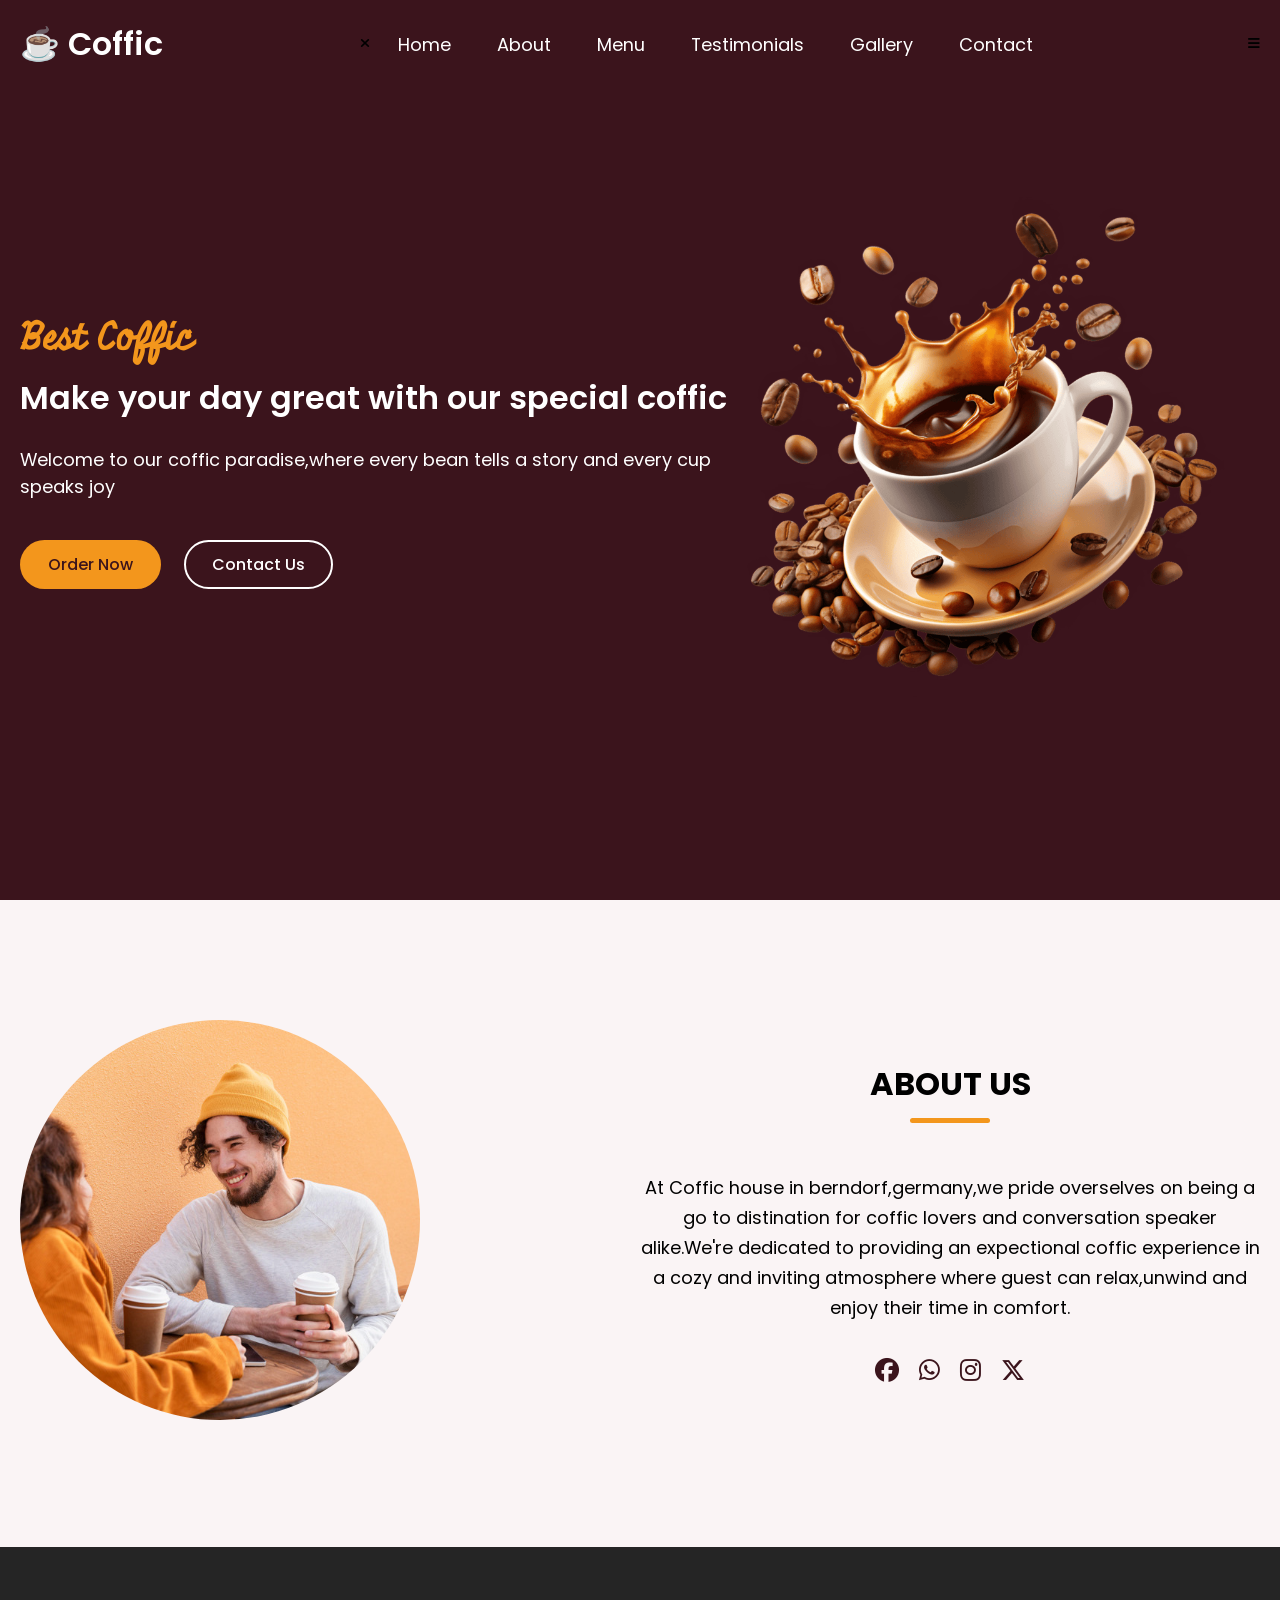
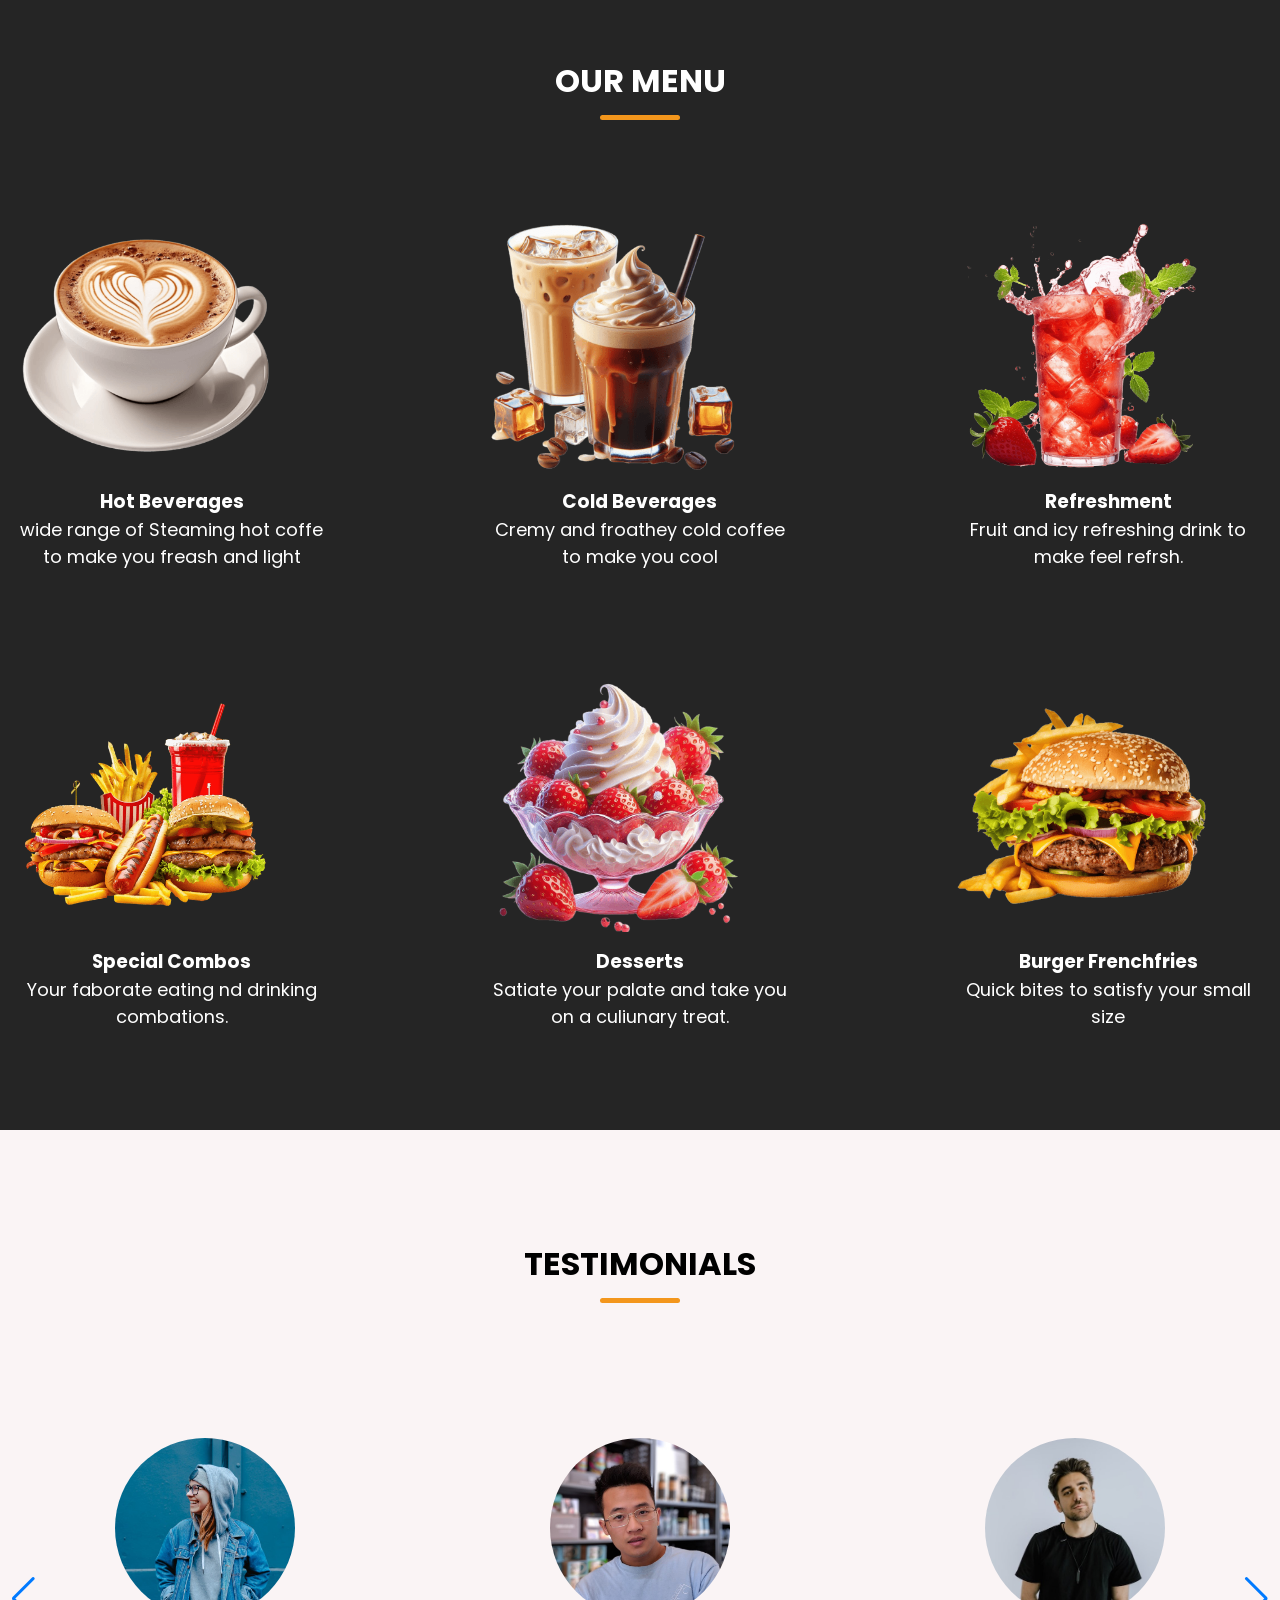
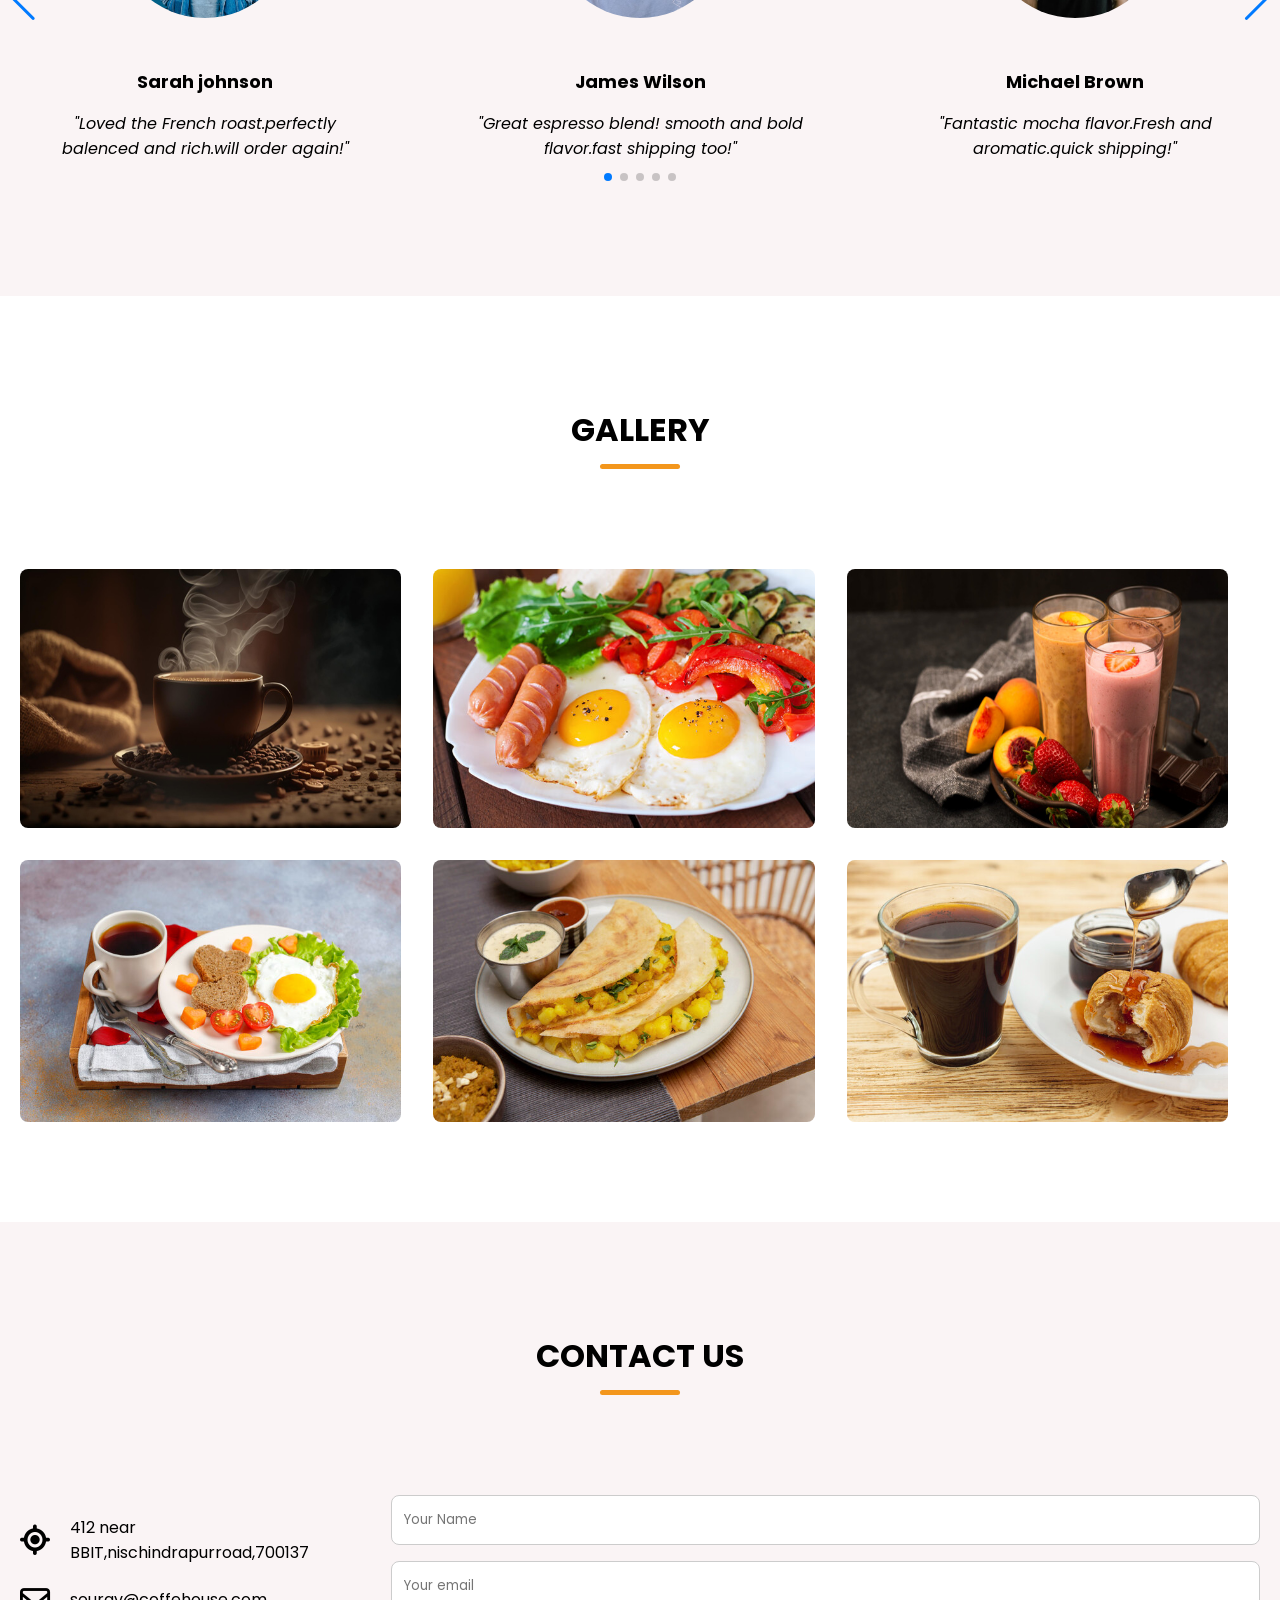
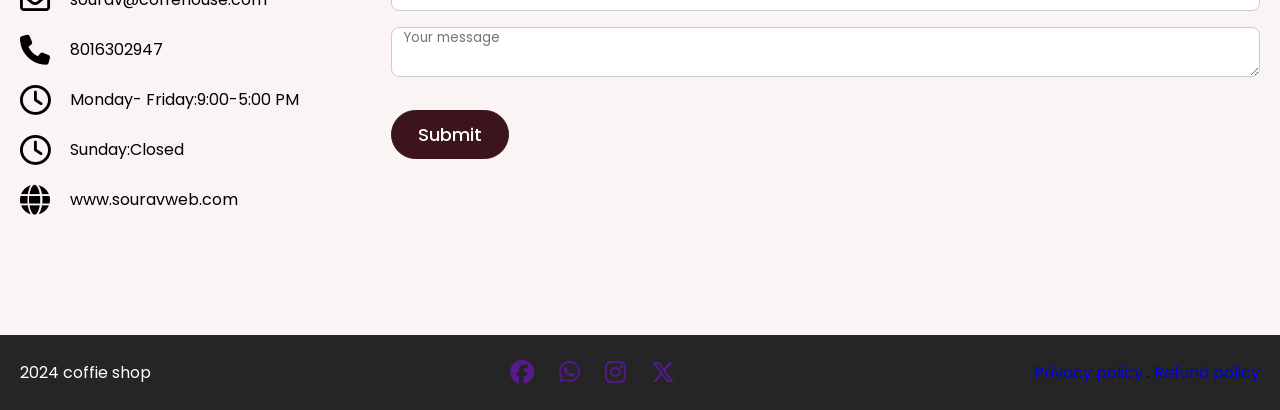
<file: coffic website/index.html>
<!DOCTYPE html>
<html lang="en">
<head>
    <meta charset="UTF-8">
    <meta name="viewport" content="width=device-width, initial-scale=1.0">
    <title>Coffic Website</title>
    <!-- link for awesome icon -->
    <link rel="stylesheet" href="https://cdnjs.cloudflare.com/ajax/libs/font-awesome/6.7.2/css/all.min.css">
    <link rel="stylesheet" href="style.css">
    <!-- link swiper CSS -->
    <link rel="stylesheet" href="https://cdn.jsdelivr.net/npm/swiper@11/swiper-bundle.min.css">
</head>
<body>
    <!-- header/navbar -->
    <header>
        <nav class="navbar">
            <a href="#" class="nav-logo">
                <h2 class="logo-text">
                     &#9749 Coffic
                </h2>
            </a>
            
             <ul class="nav-manu">
                
                <button id="menu-close-button" class="fas fa-times"></button>

                <li class="nav-item">
                    <a href="#" class="nav-link">Home</a></li>
            
                <li class="nav-item">
                    <a href="#about" class="nav-link">About</a></li>
          
                <li class="nav-item">
                    <a href="#manu " class="nav-link">Menu</a></li>
            
                <li class="nav-item">
                    <a href="#testimonials" class="nav-link">Testimonials</a></li>
           
                <li class="nav-item">
                    <a href="#gallery" class="nav-link">Gallery</a></li>
            
                <li class="nav-item">
                    <a href="#contact" class="nav-link">Contact</a></li>
            </ul>
            <button id="menu-open-button" class="fas fa-bars"></button>
        </nav>
    </header>
<main>
    <!-- hero section -->
     <section class="hero">
        <div class="hero-section">
            <div class="section-content">
                <div class="hero-details">
                    <h2 class="title">Best Coffic</h2>
                    <h3 class="subtitle">Make your day great with our special coffic</h3>
                    <p class="description">Welcome to our coffic paradise,where every bean tells a story and every cup speaks joy</p>
                    <div class="buttons">
                        <a href="#" class="button order-now">Order Now</a>
                        <a href="#" class="button contact-us">Contact Us</a>
                    </div>
                </div>
                <div class="hero-image-wrapper">
                    <img src="images/coffee-hero-section.png" alt="Hero" class="hero-image">
                    <!-- <img src="images/360_F_241526904_sSMfZFR8EP5XluEwjGtXwv5VDRXRKLP3-removebg-preview.png" alt="Hero" class="hero-image-2"> -->
            </div>
            </div>
        </section>
        <!-- about section -->
         <section class="about-section" id="about">
            <div class="section-content">
                <div class="about-image-wrapper">
                    <img src="images/about-image.jpg" alt="About" class="about-image">
                </div>
                <div class="about-details">
                    <h2 class="section-title">About Us</h2>
                    <p class="text">At Coffic house in berndorf,germany,we pride overselves on being a go to distination for coffic lovers and conversation speaker alike.We're dedicated to providing an expectional coffic experience in a cozy and inviting atmosphere where guest can relax,unwind and enjoy their time in comfort.</p>
                    <div class="social-link-list">
                        <a href="" class="social-link"><i class="fa-brands fa-facebook"></i></a>
                        <a href="" class="social-link"><i class="fa-brands fa-whatsapp"></i></a>
                        <a href="" class="social-link"><i class="fa-brands fa-instagram"></i></a>
                        <a href="" class="social-link"><i class="fa-brands fa-x-twitter"></i></a>
                    </div>
                  

                </div>
            </div>
         </section>
         <!-- manu content -->
        <section class="manu-section" id="manu">
            <h2 class="section-title">Our Menu</h2>
            <div class="section-content">
                <ul class="menu-list">
                    <li class="menu-item">
                        <img src="images/hot-beverages.png" alt="hot-beverages" class="menu-image">
                        <h3 class="name">Hot Beverages</h3>
                        <p class="text">wide range of Steaming hot coffe to make you freash and light</p>
                    </li>
                    <li class="menu-item">
                        <img src="images/cold-beverages.png" alt="hot-beverages" class="menu-image">
                        <h3 class="name">Cold Beverages</h3>
                        <p class="text">Cremy and froathey cold coffee to make you cool</p>
                    </li>
                    <li class="menu-item">
                        <img src="images/refreshment.png" alt="refreshment" class="menu-image">
                        <h3 class="name">Refreshment</h3>
                        <p class="text">Fruit and icy refreshing drink to make feel refrsh.</p>
                    </li>
                    <li class="menu-item">
                        <img src="images/special-combo.png" alt="hspecialcomboo" class="menu-image">
                        <h3 class="name">Special Combos</h3>
                        <p class="text">Your faborate eating nd drinking combations.</p>
                    </li>
                    <li class="menu-item">
                        <img src="images/desserts.png" alt="desserts" class="menu-image">
                        <h3 class="name">Desserts</h3>
                        <p class="text">Satiate your palate and take you on a culiunary treat.</p>
                    </li>
                    <li class="menu-item">
                        <img src="images/burger-frenchfries.png" alt="burger-frenchfries" class="menu-image">
                        <h3 class="name">Burger Frenchfries</h3>
                        <p class="text">Quick bites to satisfy your small size</p>
                    </li>
                </ul>
            </div>
        </section>
        <!-- testimonials-section -->
         <section class="testimonials-section" id="testimonials">
            <h2 class="section-title"> Testimonials</h2>
          
                <div class="section-content swiper">
                    <div class="slider-container">
                        <div class="slider-wrapper">
                            <ul class="testimonials-list swiper-wrapper">
                               
                                 <li class="test-monial swiper-slide">
                                    <img src="images/user-1.jpg" alt="User" class="user-image">
                                    <h3 class="name">Sarah johnson</h3>
                                    <i class="feedback">"Loved the French roast.perfectly balenced and rich.will order again!"</i>
                                    
                                </li>
                                 <li class="test-monial swiper-slide">
                                    <img src="images/user-2.jpg" alt="User" class="user-image">
                                    <h3 class="name">James Wilson</h3>
                                    <i class="feedback">"Great espresso blend! smooth and bold flavor.fast shipping too!"</i>
                                    
                                </li>
                                 <li class="test-monial swiper-slide">
                                    <img src="images/user-3.jpg" alt="User" class="user-image">
                                    <h3 class="name">Michael Brown</h3>
                                    <i class="feedback">"Fantastic mocha flavor.Fresh and aromatic.quick shipping!"</i>
                                    
                                </li>
                                 <li class="test-monial swiper-slide">
                                    <img src="images/user-4.jpg" alt="User" class="user-image">
                                    <h3 class="name">Emily Harris</h3>
                                    <i class="feedback">"Excellent quality Freash beand and quick delivery.highly recommend."</i>
                                    
                                </li>
                                 <li class="test-monial swiper-slide">
                                    <img src="images/user-5.jpg" alt="User" class="user-image">
                                    <h3 class="name">Anthony Thompon</h3>
                                    <i class="feedback">"Best decaf I've triel Smooth and flavorful.Arrived promptly."</i>
                                    
                                </li>
                            </ul>
                            <div class="swiper-pagination"></div>
                               <div class="swiper-button-prev"></div>
                               <div class="swiper-button-next"></div>
                        </div>

                    </div>
                </div>
            
         </section>
         <!-- gallery section -->
          <section class="gallery-section" id="gallery">
            <h2 class="section-title">Gallery</h2>
            <div class="section-content">
               
                 <ul class="gallery-list">
                    <li class="gallery-item">
                        <img src="images/gallery-1.jpg" alt="gallery-1" class="gallery-image">
                    </li>
                
                    <li class="gallery-item">
                        <img src="images/gallery-2.jpg" alt="gallery-2" class="gallery-image">
                    </li>
                
                    <li class="gallery-item">
                        <img src="images/gallery-3.jpg" alt="gallery-3" class="gallery-image">
                    </li>
                
                    <li class="gallery-item">
                        <img src="images/gallery-4.jpg" alt="gallery-4" class="gallery-image">
                    </li>
             
                    <li class="gallery-item">
                        <img src="images/gallery-5.jpg" alt="gallery-5" class="gallery-image">
                    </li>
                     <li class="gallery-item">
                        <img src="images/gallery-6.jpg" alt="gallery-6" class="gallery-image">
                    </li>
                </ul>
            </div>
          </section>
          <!-- contact section -->
           <section class="contact-section" id="contact">
            <h2 class="section-title">Contact Us</h2>
            <div class="section-content">
                <ul class="contact-info-list">
                    <li class="contact-info">
                        <i class="fa-solid fa-location-crosshairs"></i>
                <p>412 near BBIT,nischindrapurroad,700137</p>

                    
                </li>
                   <li class="contact-info">
                        <i class="fa-regular fa-envelope"></i>
                <p>sourav@coffehouse.com</p>

                    
                </li>
                  <li class="contact-info">
                        <i class="fa-solid fa-phone"></i>
                <p>8016302947</p>

                    
                </li>
                  <li class="contact-info">
                        <i class="fa-regular fa-clock"></i>
                <p>Monday- Friday:9:00-5:00 PM</p>

                    
                </li>
                  <li class="contact-info">
                        <i class="fa-regular fa-clock"></i>
                <p>Sunday:Closed</p>

                    
                </li>
                   <li class="contact-info">
                        <i class="fa-solid fa-globe"></i>
                <p>www.souravweb.com</p>

                    
                </li>
                </ul>
                <form action="#" class="contact-form">
                    <input type="text" placeholder="Your Name" class="form-input" required>
                    <input type=" email" placeholder="Your email" class="form-input" required>
                    <textarea placeholder="Your message" class="form-input" required></textarea>
                    <button class="submit-button">Submit</button>
                </form>
            
            </div>
           </section>
</main>
<!-- footer -->
 <footer class="footer-section">
    <div class="section-content">
        <p class="copyright-text">2024 coffie shop</p>
        <div class="social-link-list">
                        <a href="" class="social-link"><i class="fa-brands fa-facebook"></i></a>
                        <a href="" class="social-link"><i class="fa-brands fa-whatsapp"></i></a>
                        <a href="" class="social-link"><i class="fa-brands fa-instagram"></i></a>
                        <a href="" class="social-link"><i class="fa-brands fa-x-twitter"></i></a>
                    </div>
                    <p class="policy-text">
                        <a href="#" class="policy-link">Privacy policy</a>
                        <span class="seperator">.</span>
                        <a href="#" class="policy-link">Refund policy</a>
                    </p>
    </div>

 </footer>
<!-- linking swiper script -->
 
<script src="https://cdn.jsdelivr.net/npm/swiper@11/swiper-bundle.min.js"></script>
<!-- linking custom script -->
<script src="script.js"></script>

</body>
</html>
</file>
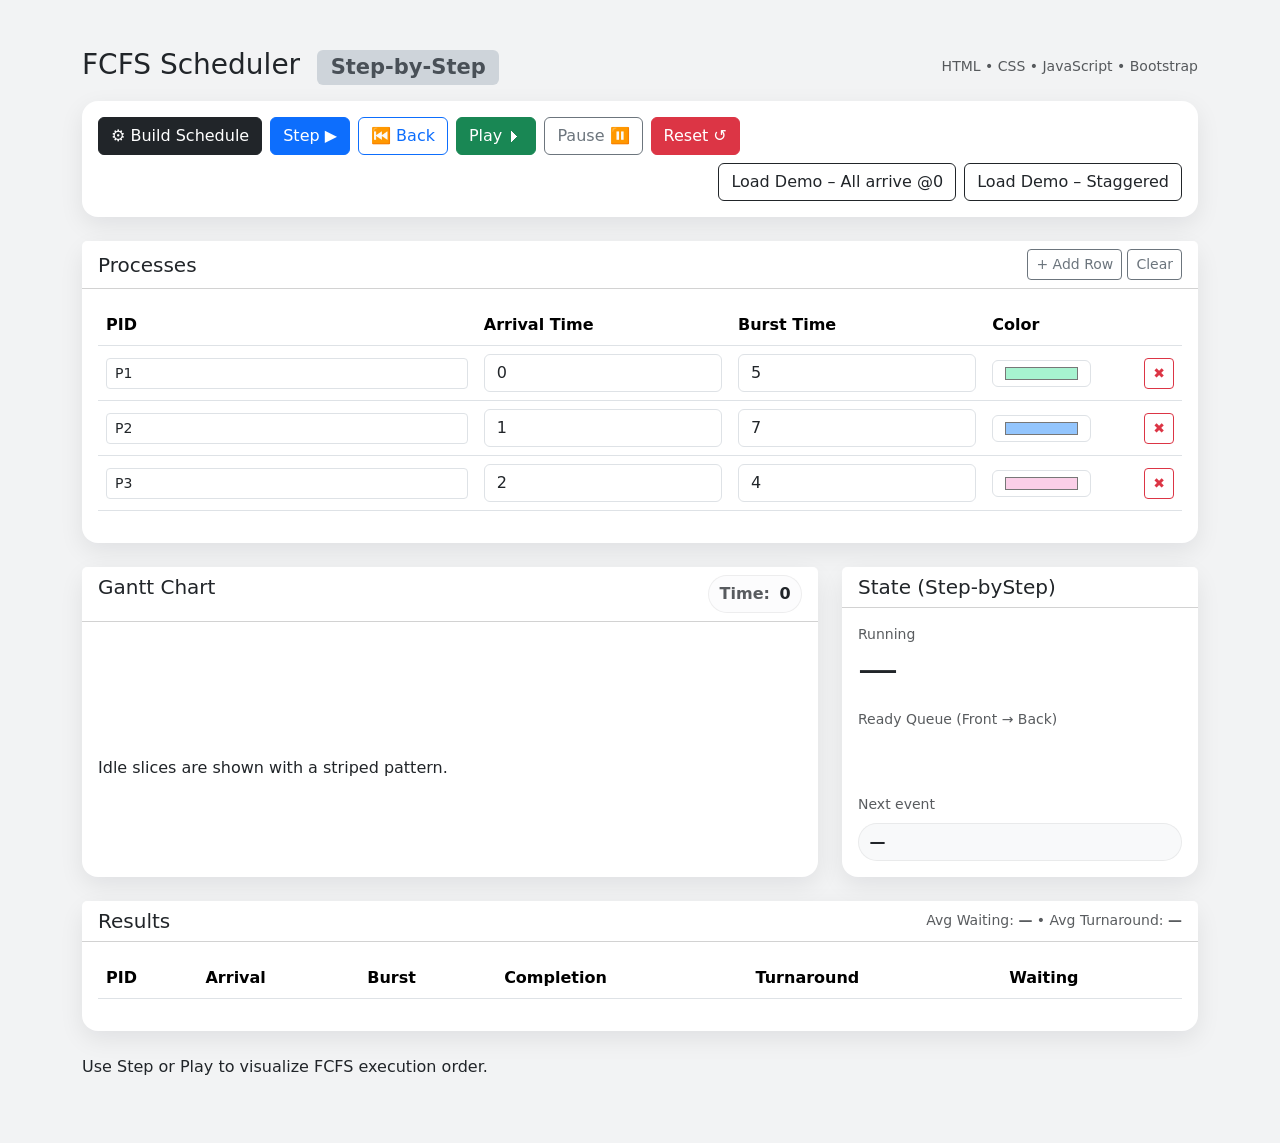
<file: MINI PROJECT/fast.html>
<!DOCTYPE html>
<html lang="en">
<head>
    <meta charset="UTF-8">
    <meta name="viewport" content="width=device-width, initial-scale=1.0">
    <title>SJF Scheduler – Step-by-Step Visualizer</title>
    <link
 href="https://cdn.jsdelivr.net/npm/bootstrap@5.3.3/dist/css/bootstrap.min.css"
 rel="stylesheet"
 integrity="sha384-QWTKZyjpPEjISv5WaRU9OFeRpok6YctnYmDr5pNlyT2bRjXh0JMhjY6hW+ALEwIH"
 crossorigin="anonymous"
 />
 <link rel="stylesheet" href="style.css">

</head>
<body>
    <div class="container py-4 py-md-5">
 <div class="d-flex justify-content-between align-items-center mb-3">
 <h1 class="h3 m-0">FCFS Scheduler <span class="badge bg-dark-subtle text-dark-emphasis
ms-2">Step-by-Step</span></h1>
 <div class="text-end small text-muted">HTML • CSS • JavaScript • Bootstrap</div>
 </div>
 <!-- Controls Card -->
 <div class="card mb-4">
 <div class="card-body">
 <div class="d-flex flex-wrap gap-2">
 <button class="btn btn-dark" id="btnBuild">⚙ Build Schedule</button>
 <button class="btn btn-primary" id="btnStep">Step ▶</button>
 <button class="btn btn-outline-primary" id="btnBack">⏮ Back</button>
 <button class="btn btn-success" id="btnPlay">Play ⏵</button>
 <button class="btn btn-outline-secondary" id="btnPause">Pause ⏸</button>
 <button class="btn btn-danger" id="btnReset">Reset ↺</button>
 <div class="ms-auto d-flex align-items-center gap-2">
 <button class="btn btn-outline-dark" id="btnDemo1">Load Demo – All arrive
@0</button>
 <button class="btn btn-outline-dark" id="btnDemo2">Load Demo – Staggered</button>
 </div>
 </div>
 </div>
 </div>
 <!-- Input Table (same as before) -->
 <div class="card mb-4">
 <div class="card-header bg-white d-flex justify-content-between align-items-center">
 <h2 class="h5 m-0">Processes</h2>
 <div>
 <button class="btn btn-outline-secondary btn-sm" id="btnAdd">+ Add Row</button>
 <button class="btn btn-outline-secondary btn-sm" id="btnClear">Clear</button>
 </div>
 </div>
 <div class="card-body">
 <div class="table-responsive">
    <table class="table align-middle" id="procTable">
 <thead>
 <tr>
 <th>PID</th>
 <th>Arrival Time</th>
 <th>Burst Time</th>
 <th>Color</th>
 <th></th>
 </tr>
 </thead>
 <tbody>
 <!-- rows injected here -->
 </tbody>
 </table>
 </div>
 </div>
 </div>
 <!-- Visualization -->
 <div class="row g-4">
 <div class="col-12 col-xl-8">
 <div class="card h-100">
 <div class="card-header bg-white d-flex justify-content-between align-itemscenter">
 <h2 class="h5 m-0">Gantt Chart</h2>
 <div class="pill bg-light-subtle"><span class="text-muted me-1">Time:</span>
<span id="clock" class="fw-bold">0</span></div>
 </div>
 <div class="card-body">
 <div class="gantt-wrapper">
 <div id="ganttTrack" class="gantt-track"></div>
 <div id="timeAxis" class="time-axis mt-2"></div>
 </div>
 <div id="legend" class="d-flex flex-wrap gap-3 mt-3"></div>
 <div class="footer-note mt-3">Idle slices are shown with a striped pattern.</div>
 </div>
 </div>
 </div>
 <div class="col-12 col-xl-4">
 <div class="card h-100">
 <div class="card-header bg-white"><h2 class="h5 m-0">State (Step-byStep)</h2></div>
 <div class="card-body">
 <div class="mb-3">
 <div class="text-muted small">Running</div>
 <div id="running" class="display-6">—</div>
 </div>
 <div class="mb-3">
 <div class="text-muted small">Ready Queue (Front → Back)</div>
 <div id="rq" class="ready-queue"></div>
 </div>
 <div class="mb-2 text-muted small">Next event</div>
 <div id="nextEvt" class="pill bg-light">—</div>
 </div>
 </div>
 </div>
 </div>
 <!-- Results -->
 <div class="card mt-4">
 <div class="card-header bg-white d-flex justify-content-between align-items-center">
 <h2 class="h5 m-0">Results</h2>
 <div class="text-muted small">Avg Waiting: <b id="avgW">—</b> • Avg Turnaround: <b
id="avgT">—</b></div>
 </div>
 <div class="card-body">
 <div class="table-responsive">
 <table class="table" id="resTable">
 <thead>
 <tr>
    <th>PID</th>
 <th>Arrival</th>
 <th>Burst</th>
 <th>Completion</th>
 <th>Turnaround</th>
 <th>Waiting</th>
 </tr>
 </thead>
 <tbody></tbody>
 </table>
 </div>
 </div>
 </div>
 <p class="mt-4 footer-note">Use <span class="kbd">Step</span> or <span
class="kbd">Play</span> to visualize FCFS execution order.</p>
 </div>
 <script src="script.js"></script>

</body>
</html>
</file>
<file: coffic website/style.css>
/*input Google font*/
@import url('https://fonts.googleapis.com/css2?family=Miniver&family=Poppins:ital,wght@0,400;0,500;0,600;0,700;1,400&display=swap');
*{
    margin: 0;
    padding: 0;
    box-sizing: border-box;
    font-family: "Poppins", sans-serif;
}
:root{
    /*Colors*/
    --white-color:#fff;
    --dark-color:#252525;
--primary-color:#3b141c;
--secondary-color:#f3961c;
--light-pink-color:#faf4f5;
--medium-gray-color:#ccc;

/*font size*/
--font-size-s:0.9rem;
--font-size-n:1rem;
--font-size-m:1.12rem;
--font-size-l:1.5rem;
--font-size-xl:2rem;
--font-size-xxl:2.3rem;

/*font weight*/
--font-weight-normal:400;
--font-weight-medium:500;
--font-weight-semibold:600;
--font-weight-bold:700;
/*border radius*/
--border-radius-s:8px;
--border-radius-m:30px;
--border-radius-circle:50px;
/*site-max-weight*/
--site-max-weight:1300px;
}
html{
    scroll-behavior: smooth;
}
/*styleing for whole side*/
ul{
    list-style: none;;
}
a{
    text-decoration: none;;
}
button{
    cursor: pointer;
    border:none;
    background: none;
}
img{
    width: 100%;;
}
.section-content{
    max-width: var(--site-max-weight);
    margin: 0 auto;
    padding: 0 20px;
}
.section-title{
text-align: center;
padding: 60px 0 100px;
text-transform: uppercase;
font-size: var(--font-size-xl);
}
.section-title::after{
    content: "";
    display: block;
    width: 80px;
    height: 5px;
    background: var(--secondary-color);
    margin: 10px auto 0; 
    border-radius: var(--border-radius-s);
}
/* navbar styleing */
header{
    position: fixed;
    width: 100%;
    /* height: 100%; */
    z-index: 5;
    background: var(--primary-color);
}
header .navbar {
    display:flex;
    padding: 20px;
    align-items:center;
    justify-content: space-between;
}
.navbar .nav-manu{
    display:flex;
    gap:10px;
}
/* Styling in navbar and navbarlink  */
.navbar .nav-manu .nav-item .nav-link{
    padding:10px 18px;
    transition: 0.3s ease;
    border-radius: var(--border-radius-m);
    color: var(--white-color);
    font-size: var(--font-size-m);
}
.navbar .nav-manu .nav-item .nav-link:hover{
    color: var(--primary-color);
    background: var(--secondary-color);
}
.navbar  .nav-logo .logo-text{
    color:var(--white-color);
    font-size: var(--font-size-xl);
    font-weight: var(--font-weight-semibold);
}
 .navbar :where(#manu-close-button,#menu-open-butten){
    display: none;
    
 }
 /* styling hero section */
.hero-section{
    background: var(--primary-color);
    min-height: 100vh;
}
.hero-section .section-content{
    display: flex;
    align-items: center;
    min-height: 100vh;
    color: var(--white-color);
    justify-content: space-between;
}
.hero-section .hero-details .title{
    font-size: var(--font-size-xxl);
    color: var(--secondary-color);
    font-family: "Miniver", sans-serif;
}
.hero-section .hero-details .subtitle{
    font-size: var(--font-size-xl);
    margin-top: 8px;
    max-height: 70%;
    font-weight: var(--font-weight-semibold);
}
.hero-section .hero-details .description{
    max-height: 70%;
    font-size: var(--font-size-m);
    margin: 24px 0 40px;
}
.hero-section .hero-details .buttons{
    display: flex;
    gap: 23px
}
.hero-section .hero-details .button{
    padding: 10px 26px;
    border-radius: var(--border-radius-m);
    font-weight: var(--font-weight-medium);
    border: 2px solid transparent;
    color: var(--primary-color);
    background: var(--secondary-color);
}
.hero-section .hero-details .button:hover,
.hero-section .hero-details .contact-us{
    color: var(--white-color);
    background: transparent;
    border-color: var(--white-color);   
}
.hero-section .hero-details .contact-us:hover{
    color: var(--primary-color);
    border-color: var(--secondary-color);
    background: var(--secondary-color);
}
.hero-section .hero-image-wrapper{
    max-width: 500px;
    margin-right: 30px;
}
.about-section{
    padding: 120px 0;
    background: var(--light-pink-color);
}
.about-section .section-content{
    display: flex;
    gap :50px;
    align-items: center;
    justify-content: space-between;
}
.about-section .about-image-wrapper .about-image{
    width:400px;
    height: 400px;
    object-fit:cover;
    border-radius: 50%;
}
.about-section .about-details{
    max-width: 50%;
}
.about-section .about-details .section-title{
    padding: 0;
}
.about-section .social-link-list{
display: flex;
gap: 20px;
justify-content: center;
}
.about-section .social-link-list .social-link{
    color: var(--primary-color);
    font-size: var(--font-size-l);
    transition: .2s ease;;
}
.about-section .social-link-list .social-link:hover{
    color: var(--secondary-color);
}
.about-section .about-details .text{
    line-height: 30px;
    margin: 50px 0 30px;
    text-align: center;
    font-size: var(--font-size-m);
}
/* Menu section styling */
.manu-section .menu-list{
    display: flex;
    flex-wrap: wrap;
    gap :110px;
    align-items: center;
    justify-content: space-between;
}
.manu-section{
    color: var(--white-color);
    background:var(--dark-color);
    padding: 50px 0  100px;
}
.manu-section .menu-list .menu-item{
    display: flex;
    text-align: center;
    justify-content: space-between;
    text-align: center;
    flex-direction: column;
    width: calc(100%/ 3 - 110px);
}
.manu-section .menu-list .menu-item .menu-image{
    max-width: 83%;
    aspect-ratio: 1;
    margin-bottom: 15px;
    object-fit: contain;
    /* padding-right: 00px; */
}
.manu-section .menu-list .menu-item .text{
    font-size: var(--font-size-m);

}
/* testimonials styling */
.testimonials-section{
    background: var(--light-pink-color);
    padding: 50px 0 100px;
}
.testimonials-section .test-monial{
    display: flex;
    padding: 35px;
    text-align: center;
    flex-direction: column;
    align-items: center;
}
.testimonials-section .test-monial .name{
    margin-bottom: 16px;
    font-size: var(--font-size-m);
}
.testimonials-section .test-monial .feedback{
    line-height: 25px;
}
.testimonials-section .test-monial .user-image{
    width: 180px;
    height: 180px;
    object-fit: cover;
    border-radius: 50%;
    margin-bottom: 50px;
}
.gallery-section{
    padding: 50px 0 100px;
}
.gallery-section .gallery-list{
    display: flex;
    flex-wrap: wrap;
    gap: 32px;
}
.gallery-section .gallery-list .gallery-item{
    width:calc(100%/3 - 32px);
    border-radius: var(--border-radius-s);
    overflow: hidden;
}
.gallery-section .gallery-item .gallery-image{
    width: 100%;
    height: 100%;
    cursor: zoom-in;
    transition: 0.3 ease;
}
.gallery-section .gallery-item:hover .gallery-image{
transform: scale(1.3);
}
/* Contact us */
.contact-section{
    padding: 50px 0 100px;
    background: var(--light-pink-color);
}
.contact-section .contact-info-list .contact-info{
    display: flex;
    gap: 20px;
    margin: 20px 0;
    align-items: center;

}
.contact-section .contact-info-list .contact-info i{
    font-size: var(--border-radius-m);
}
.contact-section .contact-form .form-input{
    width: 100%;
    height: 50px;
    padding: 0 12px;
    outline: none;
    margin-bottom: 16px;
    background: var(--white-color);
    border-radius: var(--border-radius-s);
    border: 1px solid var(--medium-gray-color);
}
.contact-section .contact-form textarea .form-input{
    height: 100px;
    padding: 12px;
    resize: vertical;
}
.contact-section .contact-form .form-input:focus{
border-color: var(--secondary-color);
}
.contact-section .contact-form .submit-button{
    color: var(--white-color);
    padding: 10px 26px;
    font-size: var(--font-size-m);
    margin-top: 10px;
    font-weight: var(--font-weight-medium);
    background-color: var(--primary-color);
    border-radius: var(--border-radius-m);
    border: 1px solid var(--primary-color);
    transition: 0.3s else;
}
.contact-section .contact-form .submit-button:hover{
    color: var(--primary-color);
    background: transparent;
}
.contact-section .section-content{
     display: flex;
    gap: 48px;
    align-items: flex-start;
    justify-content: space-between;
}
/* footer */
.footer-section{
  padding: 20px 0;
  background: var(--dark-color);
}
.footer-section .social-link-list{
    display: flex;
    gap: 25px;
}
.footer-section .social-link-list .social-link{
    font-size: var(--font-size-l);
}
.footer-section .social-link-list .social-link:hover,
.footer-section .policy-text .policy-link:hover{
    color: var(--secondary-color);
}
.footer-section .section-content{
    display: flex;
    align-items: center;
    justify-content: space-between;
}
.footer-section .policy-text .separator{
    margin: 0 5px;
color: var(--white-color);
}
.footer-section :where(.copyright-text,.social-link .policy-link){
    color: var(--white-color);
    transition: 0.2 ease;
}
@media screen and (max-width:1024px){
    .manu-section .menu-list .menu-item{
        width: calc(100%/ 3 - 60px);
    }
.manu-section .menu-list{
    gap: 60px;
}
.manu-section .menu-list .menu-item .name{
    margin: 12px 0;
    font-size: var(--font-size-l);
    font-weight: var(--font-weight-semibold);
}
 }
@media screen and (max-width: 900px){
    :root{
        --font-size-xxl: 1.8rem;
        --font-size-xl: 1.5rem;
        --font-size-l: 1.3rem;
        --font-size-m: 1rem;
    }
    body.show-mobile-manu header::before{
        content:"";
        position: fixed;
        top: 0;
        left: 0;
        width: 100%;
        height: 100%;
        background: rgba(0,0,0,0.2);
        backdrop-filter:blur(5px);
    }
    .navbar :where(#menu-close-button, #menu-open-button){
        display:block;
        font-size: var(--font-size-l);
    }
    .navbar #menu-close-button {
        position: absolute;
        right: 30px;
        top:30px;
    }
    .navbar #menu-open-button{
        color: var(--white-color);
    }
    .navbar .nav-manu{
        display: block;
        position: fixed;
        /* color: var(--white-color); */
        left: -300px;
        top:0;
        width:300px;
        height: 100%;
        display: flex;
        flex-direction: column;
        align-items: center;
        padding-top: 100px;
         background: var(--white-color);
         transition: left 0.2s ease;
    }
    body.show-mobile-manu .navbar .nav-manu{
   left:0;
    }
    .navbar .nav-manu .nav-item .nav-link{
        color: var(--dark-color);
        display: block;
        margin-top: 17px;
        font-size: var(--font-size-l);
    }
    .hero-section .section-content{
        flex-direction: column-reverse;
        justify-content: center;
        gap: 50px;
        text-align: center;
        padding: 30px 20px 20px
    }
    .hero-section .hero-details :is(.subtitle,.description){
        max-height: 100%;
    }
    .hero-section .hero-details .buttons{
        justify-content: center;
    }
    .hero-section .hero-details :is(.subtitle,.description),.about-section .about-details{
        max-width: 100%;
    }
    .hero-section .hero-details .button{
        justify-content: center;
    }
    .hero-section .hero-image-wrapper{
        max-width: 270px;
        margin-right: 0;
    }
    .about-section .section-content{
        flex-direction:column-reverse ;
        gap: 70px;
    }
    .about-section .about-image-wrapper .about-image{
        width: 100%;
        height: 100%;
        max-width: 250px;
        aspect-ratio: 1;
    }
        .manu-section .menu-list .menu-item{
        width:  calc(100%/ 2 - 30px);
    }
.manu-section .menu-list{
    gap: 30px;
}
.manu-section .menu-list .menu-item .menu-image{
    max-width: 200px;
}
.gallery-section .gallery-list{
    gap:30px;
}
.gallery-section .gallery-list .gallery-item {
    width: calc(100%/2- 30px);
}
.contact-section .section-content{
    flex-direction: column-reverse;
    align-items: center;
}
}
@media  screen and (max-width:640px) {
    .manu-section .menu-list .menu-item{
        width: 100%;
    }
    .manu-section .menu-list{
        gap: 60px;
    }
    .gallery-section .gallery-list .gallery-item {
    width: 100%;
}
}
</file>
<file: MINI PROJECT/style.css>
:root{
 --bar-h: 42px;
 --bar-gap: 8px;
 --tick-size: 1px;
 --tick-color: #cfd8dc;
 --idle-color: repeating-linear-gradient(45deg,#eceff1 0 8px,#e0e0e0 8px 16px);
 }
 body{ background: #0f172a0d; }
 .card{ border: none; box-shadow: 0 8px 24px rgba(2,6,23,.08); border-radius: 1rem; }
 .badge-rounded{ border-radius: 999px; padding: .4rem .7rem; }
 /* Gantt */
 .gantt-wrapper{ position: relative; overflow-x: auto; padding-bottom: 18px; }
 .gantt-track{ position: relative; min-height: var(--bar-h); display: flex; align-items:
stretch; gap: var(--bar-gap); }
 .gantt-bar{ height: var(--bar-h); min-width: 24px; display: flex; align-items: center;
justify-content: center; color: #111; font-weight: 600; border-radius: .75rem; border: 2px
solid rgba(0,0,0,.06); box-shadow: inset 0 0 0 1px rgba(255,255,255,.35); }
 .gantt-bar.current{ outline: 3px solid #111827; outline-offset: 2px; }
 .gantt-bar.idle{ background: var(--idle-color); color: #555; }
 .time-axis{ position: sticky; left: 0; bottom: 0; height: 18px; display: flex; alignitems: end; gap: var(--bar-gap); font-size: 12px; color: #334155; }
 .tick{ position: relative; min-width: 24px; text-align: center; }
 .tick::before{ content:""; position: absolute; top: -6px; left: 50%; width: var(--ticksize); height: 6px; background: var(--tick-color); transform: translateX(-50%); }
 .ready-queue{ min-height: 48px; display: flex; gap: .5rem; flex-wrap: wrap; }
 .rq-chip{ border-radius: 999px; padding: .35rem .65rem; border: 1px solid
rgba(0,0,0,.06); font-weight: 600; }
 .table thead th{ position: sticky; top: 0; background: #fff; }
 .pill{ border-radius: 999px; padding: .35rem .65rem; font-weight: 700; border: 1px solid
rgba(0,0,0,.06); }
 /* .kbd{ font-family: ui-monospace, SFMono-Regular, Menlo, Monaco, Consolas, "Liberation
Mono", "Courier New", monospace; background: #111827; color: #e5e7eb; padding: .1rem .45rem;
border-radius: .5rem; font-size: .85rem; } */
 .legend-box{ width: 18px; height: 18px; display: inline-block; border-radius: .4rem;
border: 1px solid rgba(0,0,0,.08); vertical-align: middle; margin-right: .35rem; }
 /* .footer-note{ font-size: .9re */
</file>
